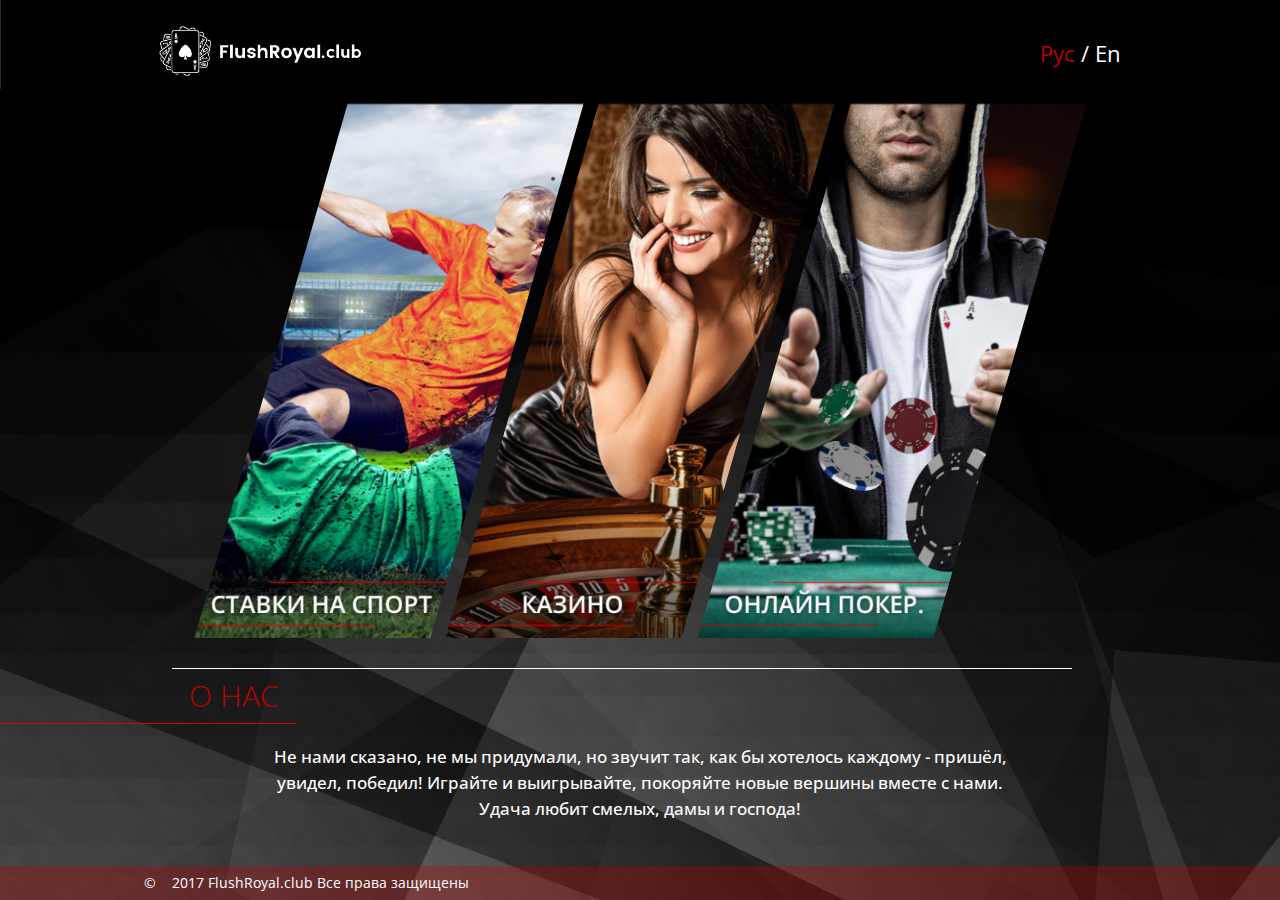
<file: web/index.html>
<!DOCTYPE html>
<html lang="ru">

    <head>
        <meta charset="utf-8">
        <meta http-equiv="X-UA-Compatible" content="IE=edge">
        <meta name="viewport" content="width=device-width, initial-scale=1">
        <title>FlushRoyal.club</title>
        <link href="https://fonts.googleapis.com/css?family=Open+Sans:400,600|Roboto:400,500&amp;subset=cyrillic" rel="stylesheet">
        <link href="css/style.css" rel="stylesheet">
    </head>

    <body>
        <header>
            <div class="container">
                <nav>
                    <div class="nav-left">
                        <a href="/">
                            <img src="images/Logotype_Horizontal_orientation.png" alt="FlushRoyal.club">
                        </a>
                    </div>
                    <div class="nav-right">
                        <ul>
                            <li>
                                <a class="active" href="#">Рус</a>
                            </li>
                            /
                            <li>
                                <a href="#">En</a>
                            </li>
                        </ul>
                    </div>
                </nav>
            </div>
        </header>

        <main>
            <div class="container">
                <div class="columns flex is-multiline">
                    <div class="column">
                        <img src="images/ball.png" alt>
                        <div class="title-wrap">
                            <a class href="http://flushroyal.bet" target="_blank">
                                <h5 class="h5 h5-t">Ставки на спорт</h5>
                            </a>

                        </div>
                    </div>
                    <div class="column">
                        <img src="images/dices.png" alt>
                        <div class="title-wrap">
                            <a class href="http://flushroyal.casino" target="_blank">
                                <h5 class="h5 h5-t">Казино</h5>
                            </a>

                        </div>
                    </div>
                    <div class="column">
                        <img src="images/card.png" alt>
                        <div class="title-wrap">
                            <a class href="http:// flushroyal.poker" target="_blank">
                                 <h5 class="h5 h5-t">Онлайн покер.</h5>                                                     
                            </a>

                        </div>
                    </div>
                </div>
                <section>
                    <div class="wrap">
                        <h3 class="text-uppercase">О Нас</h3>
                    </div>
                    <div class="wrap">
                        <p class="about-text"> Не нами сказано, не мы придумали, но звучит так, как бы хотелось каждому - пришёл, увидел, победил! Играйте и выигрывайте, покоряйте новые вершины вместе с нами. Удача любит смелых, дамы и господа!</p>
                    </div>
                </section>
            </div>
        </main>

        <footer>
            <div class="container">
                <span class="copyright">©&nbsp;&nbsp;&nbsp;&nbsp;2017 FlushRoyal.club Все права защищены</span>
            </div>
        </footer>
    </body>

</html>
</file>
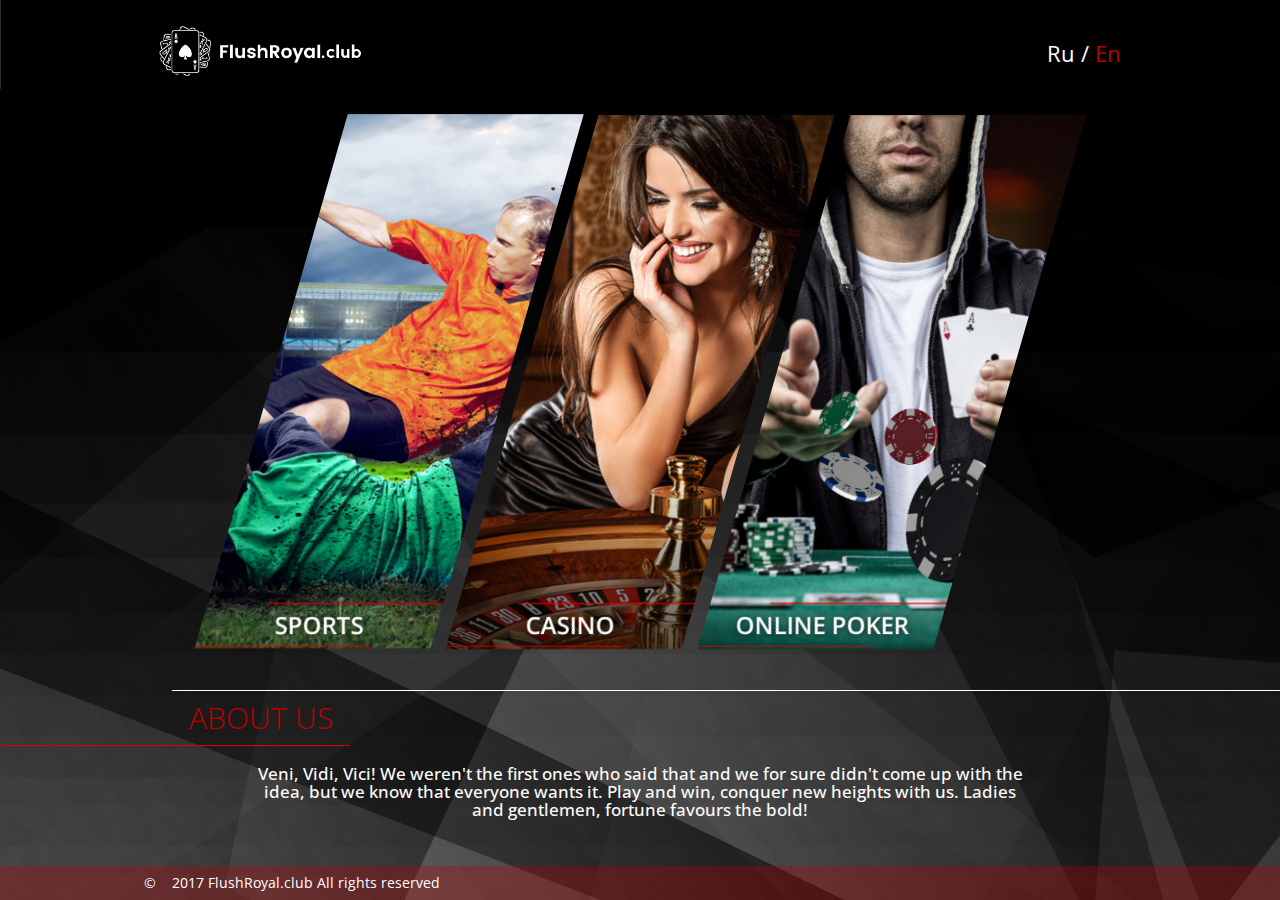
<file: web/en_index.html>
<!DOCTYPE html>
<html lang="en">

    <head>
        <meta charset="utf-8">
        <meta http-equiv="X-UA-Compatible" content="IE=edge">
        <meta name="viewport" content="width=device-width, initial-scale=1">
        <title>FlushRoyal.club</title>
        <link href="https://fonts.googleapis.com/css?family=Open+Sans:400,600|Roboto&amp;subset=cyrillic" rel="stylesheet">
        <link href="css/style.css" rel="stylesheet">
    </head>

    <body>

        <header>
            <div class="container">
                <nav>
                    <div class="nav-left">
                        <a href="/">
                            <img src="images/Logotype_Horizontal_orientation.png" alt="FlushRoyal.club">
                        </a>
                    </div>
                    <div class="nav-right">
                        <ul>
                            <li>
                                <a href="#">Ru</a>
                            </li>
                            /
                            <li>
                                <a class="active" href="#">En</a>
                            </li>
                        </ul>
                    </div>
                </nav>
            </div>
        </header>

        <main>
            <div class="container">
                <div class="columns flex is-multiline">
                    <div class="column">
                        <img src="images/ball.png" alt>
                        <div class="title-wrap">
                            <a class href="#">
                                <h5 class="h5">Sports</h5>
                            </a>

                        </div>
                    </div>
                    <div class="column">
                        <img src="images/dices.png" alt>
                        <div class="title-wrap">
                            <a class href="#">
                                <h5 class="h5">Casino</h5>
                            </a>

                        </div>
                    </div>
                    <div class="column">
                        <img src="images/card.png" alt>
                        <div class="title-wrap">
                            <a class href="#">
                                <h5 class="h5">Online poker</h5>
                            </a>

                        </div>
                    </div>
                </div>
                <section>
                    <div class="wrap">
                        <h3 class="text-uppercase">about us</h3>
                    </div>
                    <div class="wrap">
                        <p>Veni, Vidi, Vici! We weren't the first ones who said that and we for sure didn't come up with the idea, but we know that everyone wants it. Play and win, conquer new heights with us. Ladies and gentlemen, fortune favours the bold!</p>
                    </div>
                </section>
            </div>
        </main>

        <footer>
            <div class="container">
                <span>©&nbsp;&nbsp;&nbsp;&nbsp;2017 FlushRoyal.club All rights reserved </span>
            </div>
        </footer>
    </body>

</html>
</file>
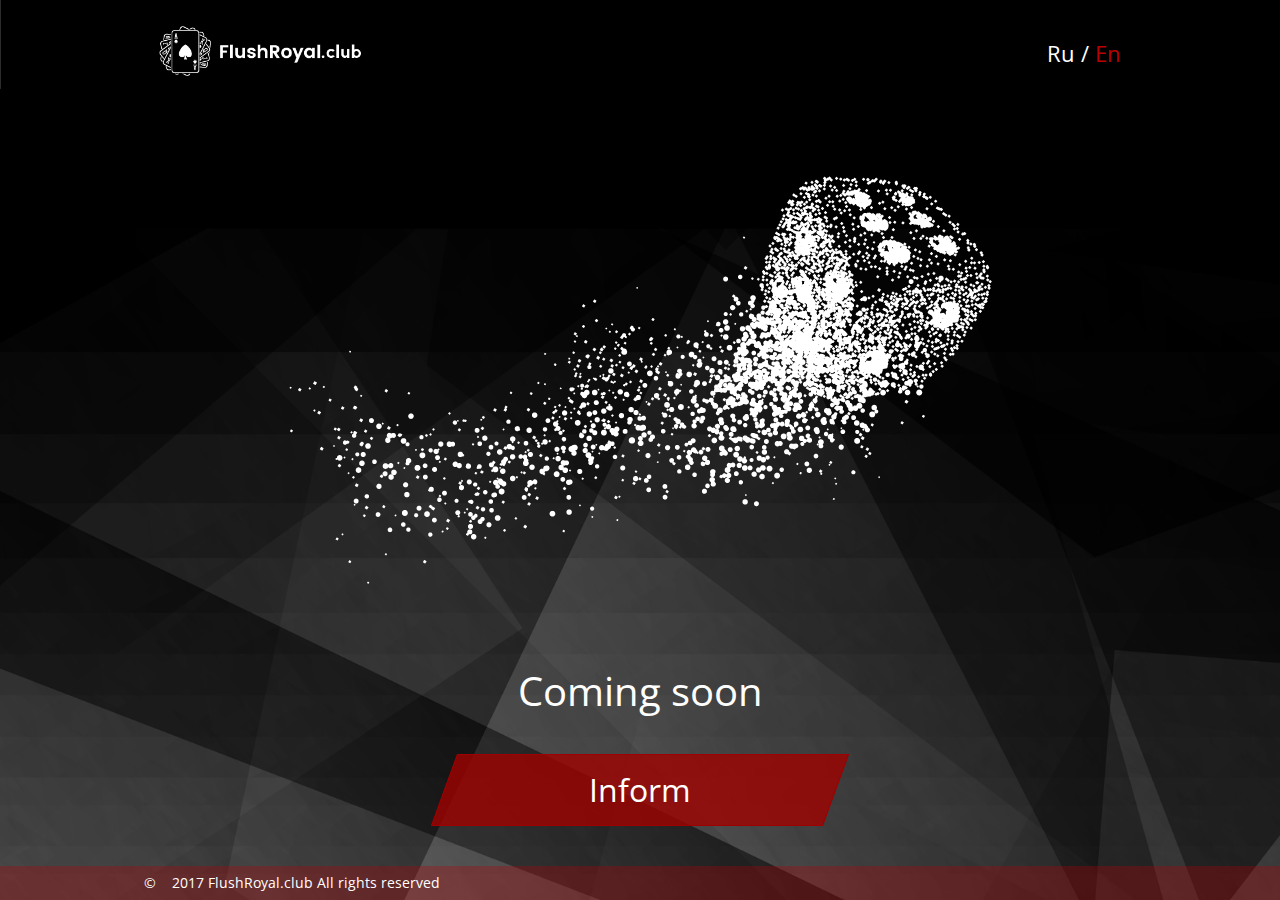
<file: web/en_index_stub.html>
<!DOCTYPE html>
<html lang="en">

    <head>
        <meta charset="utf-8">
        <meta http-equiv="X-UA-Compatible" content="IE=edge">
        <meta name="viewport" content="width=device-width, initial-scale=1">
        <title>FlushRoyal.club</title>
        <link href="https://fonts.googleapis.com/css?family=Open+Sans:400,600|Roboto:400,500&amp;subset=cyrillic" rel="stylesheet">
        <link href="css/style.css" rel="stylesheet">
    </head>

    <body>

        <header>
            <div class="container">
                <nav>
                    <div class="nav-left">
                        <a href="/">
                            <img src="images/Logotype_Horizontal_orientation.png" alt="FlushRoyal.club">
                        </a>
                    </div>
                    <div class="nav-right">
                        <ul>
                            <li>
                                <a href="#">Ru</a>
                            </li>
                            /
                            <li>
                                <a class="active" href="#">En</a>
                            </li>
                        </ul>
                    </div>
                </nav>
            </div>
        </header>

        <main>
            <div class="container flex direction-column align-items-center">
                <img class="aim" src="images/Dice.png" alt>
                <span style="font-size: 40px">Coming soon</span>
                <a class="button modal-button" data-target="modal">
                    <span>Inform</span>
                </a>
            </div>
        </main>

        <footer>
            <div class="container">
                <span>©&nbsp;&nbsp;&nbsp;&nbsp;2017 FlushRoyal.club All rights reserved </span>
            </div>
        </footer>
        <!-- modal -->
        <div class="modal" id="modal">
            <div class="modal-background"></div>
            <div class="modal-content">
                <form action="">
                    <input type="text" placeholder="Name">
                    <input type="email" placeholder="Email">
                    <a class="button">
                        <span>Inform</span>
                    </a>
                </form>
            </div>
            <button class="modal-close"></button>
        </div>
        <!-- 🔚 modal -->
        <script src="js/common.js"></script>
    </body>

</html>
</file>
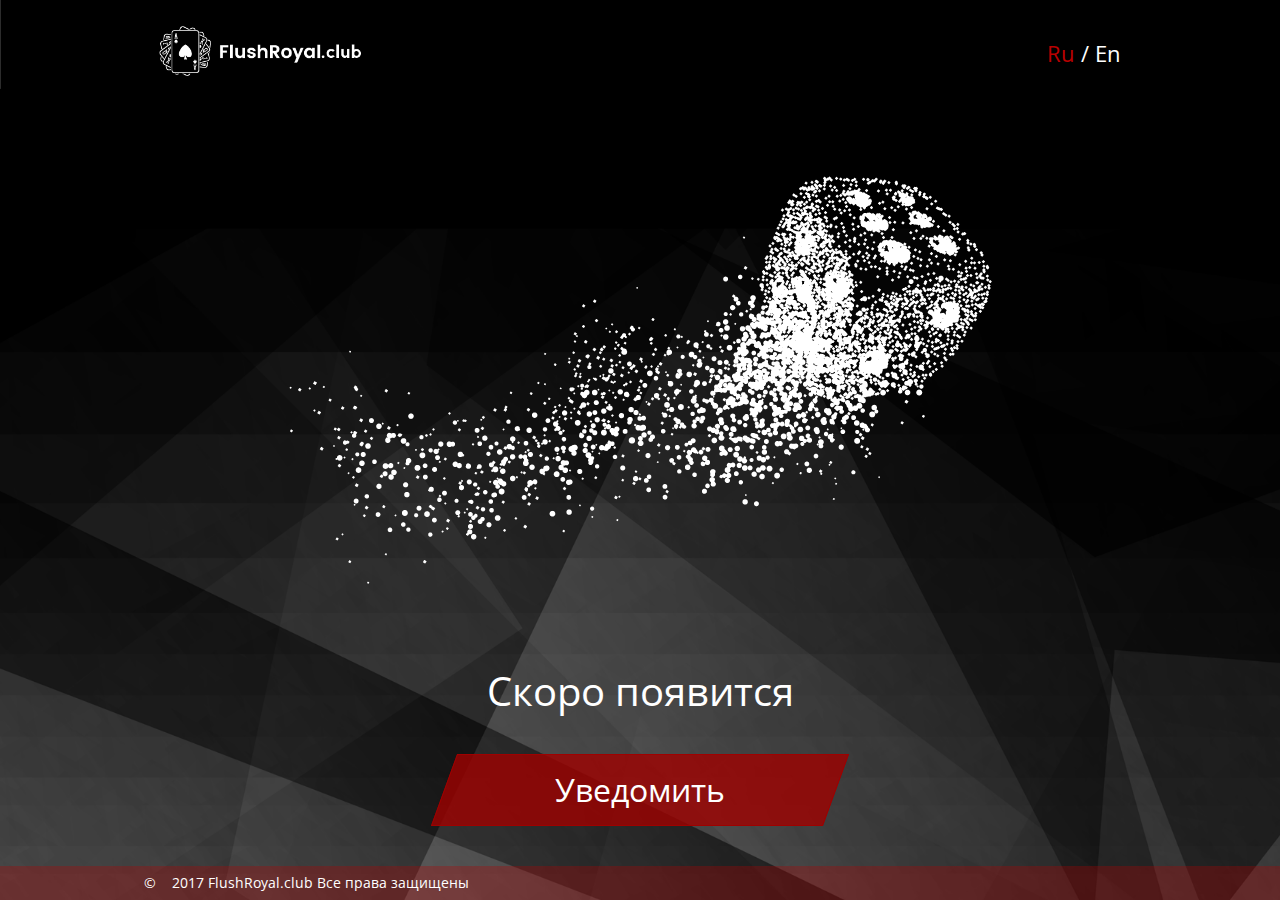
<file: web/index_stub.html>
<!DOCTYPE html>
<html lang="ru">

    <head>
        <meta charset="utf-8">
        <meta http-equiv="X-UA-Compatible" content="IE=edge">
        <meta name="viewport" content="width=device-width, initial-scale=1">
        <title>FlushRoyal.club</title>
        <link href="https://fonts.googleapis.com/css?family=Open+Sans:400,600|Roboto&amp;subset=cyrillic" rel="stylesheet">
        <link href="css/style.css" rel="stylesheet">
    </head>

    <body>

        <header>
            <div class="container">
                <nav>
                    <div class="nav-left">
                        <a href="/">
                            <img src="images/Logotype_Horizontal_orientation.png" alt="FlushRoyal.club">
                        </a>
                    </div>
                    <div class="nav-right">
                        <ul>
                            <li>
                                <a class="active" href="#">Ru</a>
                            </li>
                            /
                            <li>
                                <a href="#">En</a>
                            </li>
                        </ul>
                    </div>
                </nav>
            </div>
        </header>

        <main> 
            <div class="container flex direction-column align-items-center">
                <img class="aim" src="images/Dice.png" alt>
                <span class="copyright" style="font-size: 40px">Скоро появится</span>
                <a class="button modal-button" data-target="modal">
                    <span>Уведомить</span>
                </a>
            </div>
        </main>

        <footer>
            <div class="container">
                <span>©&nbsp;&nbsp;&nbsp;&nbsp;2017 FlushRoyal.club Все права защищены </span>
            </div>
        </footer>
        <!-- modal -->
        <div class="modal" id="modal">
            <div class="modal-background"></div>
            <div class="modal-content">
                <form action="">
                    <input type="text" placeholder="Ваше имя">
                    <input type="email" placeholder="Ваш Email">
                    <a class="button">
                        <span>Уведомить о запуске</span>
                    </a>
                </form>
            </div>
            <button class="modal-close"></button>
        </div>
        <!-- 🔚 modal -->
        <script src="js/common.js"></script>
    </body>

</html>
</file>
<file: web/css/style.css>
/*! normalize.css v7.0.0 | MIT License | github.com/necolas/normalize.css */

/* Document
   ========================================================================== */

/**
 * 1. Correct the line height in all browsers.
 * 2. Prevent adjustments of font size after orientation changes in
 *    IE on Windows Phone and in iOS.
 */

html {
    line-height: 1.15; /* 1 */

        -ms-text-size-adjust: 100%; /* 2 */
    -webkit-text-size-adjust: 100%; /* 2 */
}

/* Sections
   ========================================================================== */

/**
 * Remove the margin in all browsers (opinionated).
 */

body {
    margin: 0;
}

/**
 * Add the correct display in IE 9-.
 */

article,
aside,
footer,
header,
nav,
section {
    display: block;
}

/**
 * Correct the font size and margin on `h1` elements within `section` and
 * `article` contexts in Chrome, Firefox, and Safari.
 */

h1 {
    font-size: 2em;
    margin: .67em 0;
}

/* Grouping content
   ========================================================================== */

/**
 * Add the correct display in IE 9-.
 * 1. Add the correct display in IE.
 */

figcaption,
figure,
main {
    /* 1 */
    display: block;
}

/**
 * Add the correct margin in IE 8.
 */

figure {
    margin: 1em 40px;
}

/**
 * 1. Add the correct box sizing in Firefox.
 * 2. Show the overflow in Edge and IE.
 */

hr {
    overflow: visible; /* 2 */
    box-sizing: content-box; /* 1 */
    height: 0; /* 1 */
}

/**
 * 1. Correct the inheritance and scaling of font size in all browsers.
 * 2. Correct the odd `em` font sizing in all browsers.
 */

pre {
    font-family: monospace, monospace; /* 1 */
    font-size: 1em; /* 2 */
}

/* Text-level semantics
   ========================================================================== */

/**
 * 1. Remove the gray background on active links in IE 10.
 * 2. Remove gaps in links underline in iOS 8+ and Safari 8+.
 */

a {
    background-color: transparent; /* 1 */

    -webkit-text-decoration-skip: objects; /* 2 */
}

/**
 * 1. Remove the bottom border in Chrome 57- and Firefox 39-.
 * 2. Add the correct text decoration in Chrome, Edge, IE, Opera, and Safari.
 */

abbr[title] {
            text-decoration: underline; /* 2 */
            text-decoration: underline dotted; /* 2 */
    border-bottom: none; /* 1 */

    -webkit-text-decoration: underline dotted;
}

/**
 * Prevent the duplicate application of `bolder` by the next rule in Safari 6.
 */

b,
strong {
    font-weight: inherit;
}

/**
 * Add the correct font weight in Chrome, Edge, and Safari.
 */

b,
strong {
    font-weight: bolder;
}

/**
 * 1. Correct the inheritance and scaling of font size in all browsers.
 * 2. Correct the odd `em` font sizing in all browsers.
 */

code,
kbd,
samp {
    font-family: monospace, monospace; /* 1 */
    font-size: 1em; /* 2 */
}

/**
 * Add the correct font style in Android 4.3-.
 */

dfn {
    font-style: italic;
}

/**
 * Add the correct background and color in IE 9-.
 */

mark {
    color: #000;
    background-color: #ff0;
}

/**
 * Add the correct font size in all browsers.
 */

small {
    font-size: 80%;
}

/**
 * Prevent `sub` and `sup` elements from affecting the line height in
 * all browsers.
 */

sub,
sup {
    font-size: 75%;
    line-height: 0;
    position: relative;
    vertical-align: baseline;
}

sub {
    bottom: -.25em;
}

sup {
    top: -.5em;
}

/* Embedded content
   ========================================================================== */

/**
 * Add the correct display in IE 9-.
 */

audio,
video {
    display: inline-block;
}

/**
 * Add the correct display in iOS 4-7.
 */

audio:not([controls]) {
    display: none;
    height: 0;
}

/**
 * Remove the border on images inside links in IE 10-.
 */

img {
    border-style: none;
}

/**
 * Hide the overflow in IE.
 */

svg:not(:root) {
    overflow: hidden;
}

/* Forms
   ========================================================================== */

/**
 * 1. Change the font styles in all browsers (opinionated).
 * 2. Remove the margin in Firefox and Safari.
 */

button,
input,
optgroup,
select,
textarea {
    font-family: sans-serif; /* 1 */
    font-size: 100%; /* 1 */
    line-height: 1.15; /* 1 */
    margin: 0; /* 2 */
}

/**
 * Show the overflow in IE.
 * 1. Show the overflow in Edge.
 */

button,
input {
    /* 1 */
    overflow: visible;
}

/**
 * Remove the inheritance of text transform in Edge, Firefox, and IE.
 * 1. Remove the inheritance of text transform in Firefox.
 */

button,
select {
    /* 1 */
    text-transform: none;
}

/**
 * 1. Prevent a WebKit bug where (2) destroys native `audio` and `video`
 *    controls in Android 4.
 * 2. Correct the inability to style clickable types in iOS and Safari.
 */

button,
html [type='button'],
[type='reset'],
[type='submit'] {
    -webkit-appearance: button; /* 2 */
}

/**
 * Remove the inner border and padding in Firefox.
 */

button::-moz-focus-inner,
[type='button']::-moz-focus-inner,
[type='reset']::-moz-focus-inner,
[type='submit']::-moz-focus-inner {
    padding: 0;
    border-style: none;
}

/**
 * Restore the focus styles unset by the previous rule.
 */

button:-moz-focusring,
[type='button']:-moz-focusring,
[type='reset']:-moz-focusring,
[type='submit']:-moz-focusring {
    outline: 1px dotted ButtonText;
}

/**
 * Correct the padding in Firefox.
 */

fieldset {
    padding: .35em .75em .625em;
}

/**
 * 1. Correct the text wrapping in Edge and IE.
 * 2. Correct the color inheritance from `fieldset` elements in IE.
 * 3. Remove the padding so developers are not caught out when they zero out
 *    `fieldset` elements in all browsers.
 */

legend {
    display: table; /* 1 */
    box-sizing: border-box; /* 1 */
    max-width: 100%; /* 1 */
    padding: 0; /* 3 */
    white-space: normal; /* 1 */
    color: inherit; /* 2 */
}

/**
 * 1. Add the correct display in IE 9-.
 * 2. Add the correct vertical alignment in Chrome, Firefox, and Opera.
 */

progress {
    display: inline-block; /* 1 */
    vertical-align: baseline; /* 2 */
}

/**
 * Remove the default vertical scrollbar in IE.
 */

textarea {
    overflow: auto;
}

/**
 * 1. Add the correct box sizing in IE 10-.
 * 2. Remove the padding in IE 10-.
 */

[type='checkbox'],
[type='radio'] {
    box-sizing: border-box; /* 1 */
    padding: 0; /* 2 */
}

/**
 * Correct the cursor style of increment and decrement buttons in Chrome.
 */

[type='number']::-webkit-inner-spin-button,
[type='number']::-webkit-outer-spin-button {
    height: auto;
}

/**
 * 1. Correct the odd appearance in Chrome and Safari.
 * 2. Correct the outline style in Safari.
 */

[type='search'] {
    outline-offset: -2px; /* 2 */

    -webkit-appearance: textfield; /* 1 */
}

/**
 * Remove the inner padding and cancel buttons in Chrome and Safari on macOS.
 */

[type='search']::-webkit-search-cancel-button,
[type='search']::-webkit-search-decoration {
    -webkit-appearance: none;
}

/**
 * 1. Correct the inability to style clickable types in iOS and Safari.
 * 2. Change font properties to `inherit` in Safari.
 */

::-webkit-file-upload-button {
    font: inherit; /* 2 */

    -webkit-appearance: button; /* 1 */
}

/* Interactive
   ========================================================================== */

/*
 * Add the correct display in IE 9-.
 * 1. Add the correct display in Edge, IE, and Firefox.
 */

details,
menu {
    display: block;
}

/*
 * Add the correct display in all browsers.
 */

summary {
    display: list-item;
}

/* Scripting
   ========================================================================== */

/**
 * Add the correct display in IE 9-.
 */

canvas {
    display: inline-block;
}

/**
 * Add the correct display in IE.
 */

template {
    display: none;
}

/* Hidden
   ========================================================================== */

/**
 * Add the correct display in IE 10-.
 */

[hidden] {
    display: none;
}

main a {
    display: block;
}

.text-is-underline {
    text-decoration: underline !important;
}

.text-is-uppercase {
    text-transform: uppercase !important;
}

.flex {
    display: -webkit-box;
    display: -webkit-flex;
    display: -ms-flexbox;
    display:         flex;
}

.is-multiline {
        -ms-flex-wrap: wrap;
    -webkit-flex-wrap: wrap;
            flex-wrap: wrap;
}

.align-self-center {
    -ms-flex-item-align: center;
    -ms-grid-row-align: center;
    -webkit-align-self: center;
            align-self: center;
}

.align-items-center {
    -webkit-box-align: center;
    -ms-flex-align: center;
    -webkit-align-items: center;
            align-items: center;
}

.full-height {
    height: 100%;
}

.direction-column {
            flex-direction: column;

    -webkit-box-orient: vertical;
    -webkit-box-direction: normal;
        -ms-flex-direction: column;
    -webkit-flex-direction: column;
}

.aim {
    margin: auto;
}

.container .columns {
    -webkit-box-pack: center;
    -webkit-justify-content: center;
    -ms-flex-pack: center;
            justify-content: center;
}

.container .columns .column:nth-child(2) {
    padding: 0 16px;
}

.container .columns .column a {
    width: 100%;
    height: 100%;
}

html {
    font-size: 18px;

    text-rendering: optimizeLegibility;
}

body {
    font-family: 'Open Sans', Roboto, BlinkMacSystemFont, -apple-system, 'Segoe UI', 'Roboto', 'Oxygen', 'Ubuntu', 'Cantarell', 'Fira Sans', 'Droid Sans', 'Helvetica Neue', 'Helvetica', 'Arial', sans-serif;
    display: -webkit-box;
    display: -webkit-flex;
    display: -ms-flexbox;
    display:         flex;
    overflow-x: hidden;
            flex-direction: column;
    min-height: 100vh;
    color: #fff;
    background: url(../images/bgi.png) #333 no-repeat;
    background-size: cover;

    -webkit-box-orient: vertical;
    -webkit-box-direction: normal;
    -webkit-flex-direction: column;
        -ms-flex-direction: column;
}

main,
main > .container {
    display: -webkit-box;
    display: -webkit-flex;
    display: -ms-flexbox;
    display:         flex;
            flex-direction: column;

    -webkit-box-orient: vertical;
    -webkit-box-direction: normal;
    -webkit-flex-direction: column;
        -ms-flex-direction: column;
}

main {
    /* justify-content: center; */
    overflow: hidden;
}

.container {
            flex: 1;

    -webkit-box-flex: 1;
    -webkit-flex: 1;
        -ms-flex: 1;
}

.container .columns {
    -webkit-box-flex: 20;
    -webkit-flex-grow: 20;
    -ms-flex-positive: 20;
            flex-grow: 20;
}

main .container section {
    -webkit-box-flex: 2;
    -webkit-flex-grow: 2;
    -ms-flex-positive: 2;
            flex-grow: 2;
}

body header nav {
    display: -webkit-box;
    display: -webkit-flex;
    display: -ms-flexbox;
    display:         flex;
    padding: 18px 0 20px;

    -webkit-flex-wrap: nowrap;
        -ms-flex-wrap: nowrap;
            flex-wrap: nowrap;
}

body header nav > div {
            flex: 1;

    -webkit-box-flex: 1;
    -webkit-flex: 1;
        -ms-flex: 1;
    -webkit-box-align: center;
    -webkit-align-items: center;
    -ms-flex-align: center;
            align-items: center;
}

.nav-left {
    display: -webkit-box;
    display: -webkit-flex;
    display: -ms-flexbox;
    display:         flex;
}

body header nav .nav-right {
    display: -webkit-box;
    display: -webkit-flex;
    display: -ms-flexbox;
    display:         flex;

    -webkit-box-pack: end;
    -webkit-justify-content: flex-end;
    -ms-flex-pack: end;
            justify-content: flex-end;
}

body header nav .nav-right ul {
    list-style-type: none;
}

body header nav .nav-right ul li {
    font-family: 'Open Sans';
    display: inline;
}

.nav-left a {
    display: block;
    width: auto;
    max-height: 80px;
}

.nav-right ul li a {
    text-decoration: none;
    color: inherit;
}

.nav-right ul li a.active {
    color: #ba0101;
}

body main {
            flex: 2;
    padding-bottom: 80px;

    -webkit-box-flex: 2;
    -webkit-flex: 2;
        -ms-flex: 2;
}

body main p {
    font-family: 'Roboto';
    line-height: 1.3;
    text-align: center;
    color: #fefcfc;
    width: 80%;
    margin: 0 auto;
}

body main h3 {
    font-family: 'Open Sans';
    font-weight: 200;
    line-height: 1.6;
    position: relative;
    z-index: 99;
    display: inline-block;
    margin: 0 0 0 130px; /*! padding: 13px 0; */
    text-transform: uppercase;
    color: #ba0101;
}

section {
    padding: 76px 0;
}

section h3:after,
section h3:before {
    position: absolute;
    display: block;
    width: 100%;
    width: 1000%;
    height: 1px;
    content: '';
}

section .wrap {
    margin-bottom: 60px;
}

section .wrap:last-child {
    width: 80%;
    margin: 0 auto;
}

section h3:after {
    right: -1ch;
    bottom: 0;
    background-color: #df0100;
}

section h3:before {
    top: 0;
    left: -1ch;
    background-color: #fff;
}

footer {
    font-family: 'Roboto';
    color: white;
    background-color: rgba(187, 1, 1, .3);
}

.rotate {
    position: relative;
    overflow: hidden;
    -webkit-transition: -webkit-transform .3s, -webkit-filter .3s;
            transition: -webkit-transform .3s, -webkit-filter .3s;
            transition:         transform .3s, filter .3s;
            transition:         transform .3s, filter .3s, -webkit-transform .3s, -webkit-filter .3s;
    -webkit-transform: skewX(-16deg) scale(1, 1);
        -ms-transform: skewX(-16deg) scale(1, 1);
            transform: skewX(-16deg) scale(1, 1);

    -webkit-filter: contrast(100%) saturate(100%) brightness(100%) drop-shadow(0px 0px 0px transparent);
            filter: contrast(100%) saturate(100%) brightness(100%) drop-shadow(0px 0px 0px transparent);
}

.title-wrap:before {
    position: absolute;
    z-index: -1;
    top: -50%;
    left: -50%;
    width: 200%;
    height: 200%;
    content: '';
    -webkit-transform: skewX(16deg);
        -ms-transform: skewX(16deg);
            transform: skewX(16deg);
    background-repeat: no-repeat;
    background-position: 50%;
}

.columns .column:nth-child(1) .rotate:before {
    background-image: url(../images/1.jpg);
}

.columns .column:nth-child(2) .rotate:before {
    background-image: url(../images/2.jpg);
}

.columns .column:nth-child(3) .rotate:before {
    background-image: url(../images/3.jpg);
}

.title-wrap {
    -webkit-transition: -webkit-transform .3s, -webkit-filter .3s;
            transition: -webkit-transform .3s, -webkit-filter .3s;
            transition:         transform .3s, filter .3s;
            transition:         transform .3s, filter .3s, -webkit-transform .3s, -webkit-filter .3s;
    -webkit-transform: skewX(-16deg) scale(1, 1);
        -ms-transform: skewX(-16deg) scale(1, 1);
            transform: skewX(-16deg) scale(1, 1);
    background-repeat: no-repeat;
    background-position: 50%;
    -webkit-filter: contrast(100%) saturate(100%) brightness(100%) drop-shadow(0px 0px 0px transparent);
            filter: contrast(100%) saturate(100%) brightness(100%) drop-shadow(0px 0px 0px transparent);
}

.columns .column:nth-child(1) .title-wrap:before {
    background-image: url(../images/1.png);
}

.columns .column:nth-child(2) .title-wrap:before {
    background-image: url(../images/2.png);
}

.columns .column:nth-child(3) .title-wrap:before {
    background-image: url(../images/3.jpg);
}

.column img:hover {
    cursor: pointer;
}

.column img:hover ~ .rotate,
.rotate:hover,
.title-wrap:hover,
.column img:hover ~ .title-wrap {
    cursor: pointer;
    -webkit-transition: -webkit-transform .6s, -webkit-filter .1s;
            transition: -webkit-transform .6s, -webkit-filter .1s;
            transition:         transform .6s, filter .1s;
            transition:         transform .6s, filter .1s, -webkit-transform .6s, -webkit-filter .1s;
    -webkit-transform: skewX(-16deg) scale(1.08, 1.08);
        -ms-transform: skewX(-16deg) scale(1.08, 1.08);
            transform: skewX(-16deg) scale(1.08, 1.08);
    -webkit-filter: contrast(80%) saturate(118%) brightness(65%) drop-shadow(20px 40px 12px rgba(0, 0, 0, .35));
            filter: contrast(80%) saturate(118%) brightness(65%) drop-shadow(20px 40px 12px rgba(0, 0, 0, .35));
            z-index: 8888;
}
.title-wrap::hover a .h5{
   z-index: 100000;
   -webkit-filter: none;
            filter: none;
            text-shadow: none;
}
.column {
    position: relative;
}
.column img {
    position: absolute;
    z-index: 9000;
    top: 0;
    right: 0;
    bottom: 0;
    left: 0;
    width: 160px;
    height: 160px;
    margin: auto;
    -webkit-transition: opacity .6s;
            transition: opacity .6s;
    opacity: 0;
}

.column:hover img {
    opacity: 1;
}

.rotate {
    display: -webkit-box;
    display: -webkit-flex;
    display: -ms-flexbox;
    display:         flex;
            flex-direction: column;
    text-decoration: none !important;
    -webkit-box-orient: vertical;
    -webkit-box-direction: normal;
    -webkit-flex-direction: column;
        -ms-flex-direction: column;
    -webkit-box-pack: end;
    -webkit-justify-content: flex-end;
    -ms-flex-pack: end;
            justify-content: flex-end;
    -webkit-box-align: center;
    -webkit-align-items: center;
    -ms-flex-align: center;
            align-items: center;
}

.rotate .h5 {
    font-weight: 500;
    line-height: 1.8;
    margin-bottom: 22px;
    -webkit-transform: skewX(16deg);
        -ms-transform: skewX(16deg);
            transform: skewX(16deg);
    text-decoration: none !important;
    text-transform: uppercase;
    color: #fff;
    z-index: 100000;
}

.rotate .h5:after,
.rotate .h5:before {
    position: absolute;
    display: block;
    width: 200%;
    height: 2px;
    content: '';
    background-color: #df0100;
    z-index: 100000;
}

.rotate .h5:after {
    right: 66px;
}

.rotate .h5:before {
    left: 66px;
}

img {
    max-width: 100%;
}

.container {
    position: relative;
    margin: 0 auto;
}

.container .columns .column {
    flex: none;
    width: 100%;
    max-width: 400px;
    -webkit-box-flex: 0;
    -webkit-flex: none;
        -ms-flex: none;
}

.columns {
    padding: 0 20px;
}
.modal-background {
    position: absolute;
    top: 0;
    right: 0;
    bottom: 0;
    left: 0;
    background-color: rgba(10, 10, 10, .86);
}

.modal-content,
.modal-card {
    position: relative;
    overflow: auto;
    width: 850px;
    width: 100%;
    height: 450px;
    max-height: calc(100vh - 160px);
    margin: 0 20px;
}

.modal-content > * {
    display: -webkit-box;
    display: -webkit-flex;
    display: -ms-flexbox;
    display:         flex;
            flex-direction: column;
    width: 100%;
    -webkit-box-orient: vertical;
    -webkit-box-direction: normal;
    -webkit-flex-direction: column;
        -ms-flex-direction: column;
}

.modal-close {
    position: relative;
    position: fixed;
    top: 20px;
    right: 20px;
    display: inline-block;
    width: 24px;
    width: 40px;
    height: 24px;
    height: 40px;
    cursor: pointer;
    -webkit-user-select: none;
       -moz-user-select: none;
        -ms-user-select: none;
            user-select: none;
    vertical-align: top;
    border: none;
    border-radius: 290486px;
    outline: none;
    background: none;
    background-color: rgba(10, 10, 10, .1);

    -webkit-touch-callout: none;
       -moz-appearance: none;
    -webkit-appearance: none;
}

.modal-close:before,
.modal-close:after {
    position: absolute;
    top: 50%;
    left: 50%;
    display: block;
    width: 50%;
    height: 2px;
    margin-top: -1px;
    margin-left: -25%;
    content: '';
    background-color: white;
}

.modal-close:before {
    -webkit-transform: rotate(45deg);
        -ms-transform: rotate(45deg);
            transform: rotate(45deg);
}

.modal-close:after {
    -webkit-transform: rotate(-45deg);
        -ms-transform: rotate(-45deg);
            transform: rotate(-45deg);
}

.modal-close:hover {
    background-color: rgba(10, 10, 10, .2);
}

.modal-close.is-small {
    width: 16px;
    height: 16px;
}

.modal-close.is-medium {
    width: 32px;
    height: 32px;
}

.modal-close.is-large {
    width: 40px;
    height: 40px;
}

.modal-card {
    display: -webkit-box;
    display: -ms-flexbox;
    display: -webkit-flex;
    display:         flex;
    overflow: hidden;
            flex-direction: column;
    max-height: calc(100vh - 40px);
    -webkit-box-orient: vertical;
    -webkit-box-direction: normal;
        -ms-flex-direction: column;
    -webkit-flex-direction: column;
}

.modal-card-head,
.modal-card-foot {
    position: relative;
    display: -webkit-box;
    display: -ms-flexbox;
    display: -webkit-flex;
    display:         flex;
    padding: 20px;
    background-color: white;

    -webkit-box-align: center;
    -ms-flex-align: center;
    -webkit-align-items: center;
            align-items: center;
    -ms-flex-negative: 0;
    -webkit-flex-shrink: 0;
            flex-shrink: 0;
    -webkit-box-pack: start;
    -ms-flex-pack: start;
    -webkit-justify-content: flex-start;
            justify-content: flex-start;
}

.modal-card-head {
    border-bottom: 1px solid #dbdbdb;
    border-top-left-radius: 5px;
    border-top-right-radius: 5px;
}

.modal-card-title {
    font-size: 24px;
    line-height: 1;
    color: #363636;

    -webkit-box-flex: 1;
    -ms-flex-positive: 1;
    -webkit-flex-grow: 1;
            flex-grow: 1;
    -ms-flex-negative: 0;
    -webkit-flex-shrink: 0;
            flex-shrink: 0;
}

.modal-card-foot {
    border-top: 1px solid #dbdbdb;
    border-bottom-right-radius: 5px;
    border-bottom-left-radius: 5px;
}

.modal-card-foot .button:not(:last-child) {
    margin-right: 10px;
}

.modal-card-body {
    overflow: auto;
    padding: 20px;
    background-color: white;

    -webkit-box-flex: 1;
    -ms-flex-positive: 1;
    -webkit-flex-grow: 1;
            flex-grow: 1;
    -ms-flex-negative: 1;
    -webkit-flex-shrink: 1;
            flex-shrink: 1;
}

.modal {
    position: absolute;
    position: fixed;
    z-index: 1986;
    top: 0;
    right: 0;
    bottom: 0;
    left: 0;
    display: none;
    overflow: hidden;

    -webkit-box-align: center;
    -ms-flex-align: center;
    -webkit-align-items: center;
            align-items: center;
    -webkit-box-pack: center;
    -ms-flex-pack: center;
    -webkit-justify-content: center;
            justify-content: center;
}

.modal.is-active {
    display: -webkit-box;
    display: -ms-flexbox;
    display: -webkit-flex;
    display:         flex;
}

.is-clipped {
    overflow: hidden !important;
}

.button {
    font-size: 16px;
    line-height: 24px;
    position: relative;
    display: -webkit-inline-box;
    display: -ms-inline-flexbox;
    display: -webkit-inline-flex;
    display:         inline-flex;
    height: 32px;
    padding-right: 8px;
    padding-right: 10px;
    padding-left: 8px;
    padding-left: 10px;
    cursor: pointer;
    -webkit-user-select: none;
       -moz-user-select: none;
        -ms-user-select: none;
            user-select: none;
    text-align: center;
    vertical-align: top;
    white-space: nowrap;
    color: #363636;
    border: 1px solid #dbdbdb;
    border-radius: 0;
    background-color: white;

       -moz-appearance: none;
    -webkit-appearance: none;
    -webkit-box-align: center;
    -ms-flex-align: center;
    -webkit-align-items: center;
            align-items: center;
    -webkit-box-pack: start;
    -ms-flex-pack: start;
    -webkit-justify-content: flex-start;
            justify-content: flex-start;
    -webkit-touch-callout: none;
    -webkit-box-pack: center;
    -ms-flex-pack: center;
    -webkit-justify-content: center;
            justify-content: center;
}

.button {
    font-size: 32px;
    width: 370px;
    height: 70px;
    margin: 40px 0;
    -webkit-transform: skewX(-20deg);
        -ms-transform: skewX(-20deg);
            transform: skewX(-20deg);
    color: #fff;
    border: 1px solid #9f0100;
    background-color: rgba(159, 1, 0, .8);
}

.button span {
    -webkit-transform: skewX(20deg);
        -ms-transform: skewX(20deg);
            transform: skewX(20deg);
}

.modal-content {
    display: -webkit-box;
    display: -webkit-flex;
    display: -ms-flexbox;
    display:         flex;
    background: -webkit-linear-gradient(#4b0d0e 0%, #191919 55%);
    background:         linear-gradient(#4b0d0e 0%, #191919 55%); /* Chrome10-25,Safari5.1-6 */

    -webkit-box-align: center;
    -webkit-align-items: center;
    -ms-flex-align: center;
            align-items: center;
    -webkit-box-pack: center;
    -webkit-justify-content: center;
    -ms-flex-pack: center;
            justify-content: center; /* FF3.6-15 */
}

main .button {
    margin-top: 100px;
}

.modal-content input {
    padding: 16px;
}

.modal-content > * {
    -webkit-box-align: center;
    -webkit-align-items: center;
    -ms-flex-align: center;
            align-items: center;
}

.button:hover {
    border-color: #9f0100;
}

.button:active,
.button:focus,
.button.is-active {
    border-color: #9f0100;
    outline: none;
}

.button[disabled],
.button.is-disabled {
    cursor: not-allowed;
    pointer-events: none;
    border-color: #dbdbdb;
    background-color: white;
}

.button[disabled]::-moz-placeholder,
.button.is-disabled::-moz-placeholder {
    color: rgba(54, 54, 54, .3);
}

.button[disabled]::-webkit-input-placeholder,
.button.is-disabled::-webkit-input-placeholder {
    color: rgba(54, 54, 54, .3);
}

.button[disabled]:-moz-placeholder,
.button.is-disabled:-moz-placeholder {
    color: rgba(54, 54, 54, .3);
}

.button[disabled]:-ms-input-placeholder,
.button.is-disabled:-ms-input-placeholder {
    color: rgba(54, 54, 54, .3);
}

.button strong {
    color: inherit;
}

.button small {
    font-size: 12px;
    line-height: 1;
    display: block;
    margin-top: 5px;
}

.button .icon:first-child,
.button .tag:first-child {
    margin-right: 4px;
    margin-left: -2px;
}

.button .icon:last-child,
.button .tag:last-child {
    margin-right: -2px;
    margin-left: 4px;
}

.button:hover,
.button:focus,
.button.is-active {
    background-color: #9f0100;
}

.button:active {
    box-shadow: inset 0 1px 2px rgba(10, 10, 10, .2);
}

.input,
.textarea {
    font-size: 16px;
    line-height: 24px;
    position: relative;
    display: -webkit-inline-box;
    display: -ms-inline-flexbox;
    display: -webkit-inline-flex;
    display:         inline-flex;
    height: 50px;
    padding-right: 8px;
    padding-left: 8px;
    vertical-align: top;
    color: #363636;
    border: 1px solid #dbdbdb;
    border-radius: 0;
    background-color: white;
    box-shadow: inset 0 1px 2px rgba(10, 10, 10, .1);

       -moz-appearance: none;
    -webkit-appearance: none;
    -webkit-box-align: center;
    -ms-flex-align: center;
    -webkit-align-items: center;
            align-items: center;
    -webkit-box-pack: start;
    -ms-flex-pack: start;
    -webkit-justify-content: flex-start;
            justify-content: flex-start;
}

.input:hover,
.textarea:hover {
    border-color: #b5b5b5;
}

.input:active,
.input:focus,
.input.is-active,
.textarea:active,
.textarea:focus,
.textarea.is-active {
    border-color: #6da9cf;
    outline: none;
}

.input[disabled],
.input.is-disabled,
.textarea[disabled],
.textarea.is-disabled {
    cursor: not-allowed;
    pointer-events: none;
    border-color: #dbdbdb;
    background-color: white;
}

.input[disabled]::-moz-placeholder,
.input.is-disabled::-moz-placeholder,
.textarea[disabled]::-moz-placeholder,
.textarea.is-disabled::-moz-placeholder {
    color: rgba(54, 54, 54, .3);
}

.input[disabled]::-webkit-input-placeholder,
.input.is-disabled::-webkit-input-placeholder,
.textarea[disabled]::-webkit-input-placeholder,
.textarea.is-disabled::-webkit-input-placeholder {
    color: rgba(54, 54, 54, .3);
}

.input[disabled]:-moz-placeholder,
.input.is-disabled:-moz-placeholder,
.textarea[disabled]:-moz-placeholder,
.textarea.is-disabled:-moz-placeholder {
    color: rgba(54, 54, 54, .3);
}

.input[disabled]:-ms-input-placeholder,
.input.is-disabled:-ms-input-placeholder,
.textarea[disabled]:-ms-input-placeholder,
.textarea.is-disabled:-ms-input-placeholder {
    color: rgba(54, 54, 54, .3);
}

.input.is-white,
.textarea.is-white {
    border-color: white;
}

.input.is-black,
.textarea.is-black {
    border-color: #0a0a0a;
}

.modal input {
    border: 1px solid #9f0100;
}

body > * {
    /*padding: 0 15px 0 5px;*/
}

/*@media 
(-webkit-min-device-pixel-ratio: 2), 
(min-resolution: 192dpi),
(width: 768px)
 { 
   .container .columns .column {
        max-height: 690px;
    }
}*/

section {
    padding-top: 0 !important;
    padding-bottom: 0 !important;
}

body main p {
    margin-top: 0 !important;
}

/* h5 */

.title-wrap {
    position: absolute;
    bottom: 0;
    overflow: hidden;
    width: 100%;
    height: 100%;
    -webkit-transform: skewX(-16deg);
        -ms-transform: skewX(-16deg);
            transform: skewX(-16deg);
    text-align: center;
    z-index: 8888;
}

.container .columns .column:nth-child(2) .title-wrap {
    width: calc(100% - 32px);
}

h5 {
    font-weight: 600;
    line-height: 1.5;
    position: absolute;
    right: 0;
    bottom: 4%;
    z-index: 100000;
    left: 0;
    display: inline-block;
    margin: 0 auto;
    -webkit-transform: skewX(16deg);
        -ms-transform: skewX(16deg);
            transform: skewX(16deg);
    text-align: center;
    text-decoration: none !important;
    text-transform: uppercase;
    color: #fff;
    text-shadow: 0 0 6px rgba(0, 0, 0, .6);
}

h5:after,
h5:before {
    position: absolute;
    display: block;
    width: 100%;
    height: 1px;
    content: '';
    background-color: #df0100;
    z-index: 99999;
}

h5:after {
    right: 66px;
    bottom: 1px;
}

h5:before {
    top: 1px;
    left: 66px;
}

/* 320 */

body main {
    padding-bottom: 0 !important;
}

/* 1337 */

@media (orientation: landscape) {
    body {
        height: auto;
    }
}
@media screen and (min-width: 320px) and (max-width: 479px){
    .column img{
        width: 57px!important;
        height: 57px!important;
        top: -25px!important;
    }

}
@media screen and (min-width: 320px) {
    h5 {
        font-size: 14px;
        font-weight: 600;
        padding: 5px 0;
    }
.aim{
    margin: 52px 73px 10px auto;
}
    .column img {
        width: 100px;
        height: 100px;
    }

    body header nav {
        padding: 18px 15px 4px;
    }

    .columns {
        padding: 0 25px;
    }

    section,
    footer {
        padding: 0 15px;
    }

    body {
        height: 100%;
    }

    body,
    footer {
        font-size: 75%;
    }

    body main p {
        font-size: 13px;
        line-height: 16px;
        font-weight: 300;
        margin-bottom: 0px;
        margin-top: 15px!important;
    }

    footer {
        line-height: 2.45;
    }

    .nav-right ul li a {
        font-family: 'Open Sans';
        font-weight: 400;
        line-height: 1.2;
    }

    .nav-right ul li a.active {
        color: #ba0101;
    }

    .container {
        width: calc(100% - 40px);
        max-width: 100%;
    }
footer .container{
    text-align: center;
}
    .container .columns {
            -ms-align-items: stretch;
        -webkit-box-align: stretch;
        -webkit-align-items: stretch;
        -ms-flex-align: stretch;
                align-items: stretch;
    }

    .container .columns .column {
        min-height: 116px;
        
    }
.container .columns .column:last-child{
    margin-bottom: 30px;
}
    /*.column img {
        display: none;
    }*/

    section .wrap {
        margin-bottom: 0;
    }

    section {
        padding-top: 10px;
        padding-bottom: 10px;
    }

    body main h3 {
        margin-bottom: 2vh;
        margin-left: 30px;
        padding: 15px 0;
    }

    .rotate {
        height: inherit;
    }

    body main {
        padding-bottom: 20px;
    }

    .modal-content,
    .modal-card {
        width: 280px;
        height: 280px;
        max-height: calc(100vh - 40px);
        margin: 0 auto;
    }

    .modal-content input {
        width: 75%;
        max-width: 75%;
        margin-bottom: 15px;
        padding: 10px;
    }

    .button,
    .modal-content .button {
        font-size: 22px;
        height: 50px;
        margin: 20px 0;
    }

    .modal-content .button {
        width: 70%;
    }

    main .button {
        width: 200px;
    }

    .rotate:before {
        background-position: 50% 20%;
    }

    section .wrap:last-child {
        width: 100%;
    }

    section {
        margin: 0vh 0 0;
    }

    .columns .column:nth-child(3) .title-wrap:before {
        background-size: 60%;
    }

    .columns .column:nth-child(1) .title-wrap:before {
        background-size: 60%;

    }

    .columns .column:nth-child(2) .title-wrap:before {
        background-position: 22% 26%;
    }

    .nav-left img {
        max-width: 122px;
    }
}

@media screen and (min-width: 480px) {
    header {
        font-size: 22px;
    }

    body main p {
        font-size: 14px;
    }

    body main h3 {
        font-size: 30px;
    }

    footer {
        font-size: 12px;
    }

    .modal-content,
    .modal-card {
        width: 400px;
        max-height: calc(100vh - 40px);
        margin: 0 auto;
    }

    .modal-content input {
        width: 75%;
        max-width: 75%;
        margin-bottom: 15px;
        padding: 10px;
    }

    .modal-content .button {
        width: 43.5%;
    }

    .columns .column:nth-child(3) .title-wrap:before {
        /*! background-size: cover; */
    }

    .columns .column:nth-child(2) .title-wrap:before {
        /*! background-size: cover; */
    }

    .columns .column:nth-child(1) .title-wrap:before {
        background-size: 60%;
    }

    .nav-left img {
        max-width: 160px;
    }
}
@media screen and (min-width: 768px) and (max-width: 991px){
    .column img{
        width: 140px!important;
        height: 140px!important;
    }
    .container .columns .column{
        width: 28% !important;
        margin-bottom: 0;
    }
    h5 {
        font-size: 18px;
        bottom: 16%!important;
        opacity: 1;
    }
}

@media screen and (min-width: 768px) {
    h5 {
        font-size: 18px;
        bottom: 4%;
    }

    .column img {
        width: 160px;
        height: 160px;
    }
footer .container{
    text-align: left;
    font-family: 'Open Sans';
    font-size: 14px;
    font-weight: 400;
    }


    body main p {
        font-size: 17px;
        font-weight: 500;
        font-family: "Open Sans";
        line-height: 18px;
        margin-top: 15px!important;

    }
.about-text{
    /*font-family: 'Open Sans';*/
    line-height: 26px;
}
    .rotate:before {
        background-position: 50% 50%;
    }

    .container {
        width: 760px;
        max-width: 768px;
    }
.aim{
    margin: auto;
}
    .container .columns .column {
        width: 25%;
    }

    .modal-content,
    .modal-card {
        width: 640px;
        height: 450px;
        max-height: calc(100vh - 40px);
        margin: 0 auto;
    }

    .modal input {
        width: 55%;
        max-width: 55%;
        margin-bottom: 35px;
        padding: 15px;
        border: 1px solid #9f0100;
    }
.container .columns .column:last-child{
    margin-bottom: 0;
}
    .modal-content button {
        font-size: 32px;
        width: 43.5%;
        height: 70px;
        margin: 40px 0;
    }

    main .button {
        font-size: 32px;
        width: 370px;
        height: 70px;
        margin: 40px 0;
    }

    section {
        margin: 2vh 0 0;
    }

    body main h3 {
        font-size: 30px;
        margin-bottom: 2.5vh;
    }
}

@media screen and (min-width: 768px) and (min-height: 510px) {
    .columns .column:nth-child(3) .title-wrap:before {
        background-size: 160%;
    }

    .columns .column:nth-child(2) .title-wrap:before {
        background-size: unset;
    }

    .columns .column:nth-child(1) .title-wrap:before {
        background-size: 160%;
    }

    .nav-left img {
        max-width: 203px;
    }
}
@media screen and (min-width: 768px){
    .columns .column:nth-child(2) .title-wrap:before{
       /* background-size: 100%;
        background-position: 0 20%;*/
    }
}

@media screen and (min-width: 320px) and (max-width: 767px){
.container .columns .column{
        margin-bottom: 16px;
}

}
}

@media screen and (min-width: 1337px) {
    .columns .column:nth-child(3) .title-wrap:before{
        background-size: 144%!important;
        /*background-position: -47px 52%;*/
    }
     .columns .column:nth-child(2) .title-wrap:before{
        background-size: 100%;
    }
}

@media screen and (min-width: 320px) and (max-width: 480px){
    .columns .column:nth-child(2) .title-wrap:before{
        background-position: 20% 20%;
    background-size: 75%;
    }
}

@media screen and (min-width: 768px) and (max-width: 991px){
   .columns .column:nth-child(2) .title-wrap:before{
     background-size: 112%;
        background-position: 134% 61%;
   } 
}
@media screen and (min-width: 768px) {
    .columns .column:nth-child(3) .title-wrap:before {
        background-size: 170%;
    }

    .columns .column:nth-child(2) .title-wrap:before {
       background-size: 100%;
        background-position: 0;
    }

    .columns .column:nth-child(1) .title-wrap:before {
        background-size: contain;
    }
}
@media screen and (min-width: 1020px) and (max-width: 1030px){
    .h5{
        bottom: calc(100% - 55vh);
    }

}


@media screen and (max-width: 1024px) and (min-width: 1050px){
     h5 {
       
        bottom: 10px!important;
    }
}
@media screen and (min-width: 992px) {
    h5 {
        font-size: 24px;
    }

    .container {
        width: 992px;
        max-width: 992px;
    }

    .modal-content {
        width: 850px;
    }

    .modal-content button {
        font-size: 32px;
        width: 43.5%;
        height: 70px;
        margin: 40px 0;
    }

    section {
        /*margin-top: 21px;*/
    }

    body main h3 {
        margin-bottom: 0.5vh;
        padding: 4px 0;
    }

    .column img {
        display: block;
    }


 }



@media screen and (min-width: 1336px) and (min-height: 768px) {
   .columns .column:nth-child(3) .title-wrap:before {
        background-size: 154%;
    }

    .columns .column:nth-child(2) .title-wrap:before {
        background-position: 50%;
        background-size: 64%;
    }

    .columns .column:nth-child(1) .title-wrap:before {
        background-size: 90%;
    }
}
.about-text{
    width: 80%;
    margin: 0 auto;
}
@media screen and (min-width: 1336px)  {
    .columns .column:nth-child(3) .title-wrap:before {
   

    }

    .columns .column:nth-child(2) .title-wrap:before {
        background-size: 90%;
        background-position: 0;
    }



    .column {
       /* height: 520px;*/
        max-height: 520px;
    }
    main .container section{
        height: 21%;
        margin: -8vh 0 0;    
    }
}

@media screen and (min-width: 1337px) {
    h5 {
        font-size: 30px;
        bottom: 3%;
        padding: 0;
        z-index: 20000;
    }

    .container {
        width: 1337px;
        max-width: 1337px;
    }
footer .container{
    text-align: left;
    font-size: 18px;
}
.copyright{
    font-size: 18px;
}
    /*.container .columns .column {
        height: 450px;
        max-height: 450px;
    }*/

    .modal-content button {
        font-size: 32px;
        width: 43.5%;
        height: 70px;
        margin: 40px 0;
    }
section .wrap:last-child{
    padding-top: 1%;
}
    body main h3 {
        font-size: 46px;
    }

    body main p {
        font-family: Roboto;
        font-size: 20px;
        font-weight: 400;
        line-height: 26px;
        margin-top: 0!important;
       
    }

    footer {
        font-family: Roboto;
        font-size: 20px;
        font-weight: 400;
    }

    .nav-right ul li a {
        font-size: 22px;
    }

    .nav-left img {
        max-width: 317px;
    }
}

@media screen and (min-width: 768px) and (max-width: 810px) {
    body{
        height: 101vh;
    }
    .columns {
        padding: 0 30px;
    }
}
@media screen and (min-width: 320px) and (max-width: 765px){
    .columns .column:nth-child(1) .title-wrap:before{
            background-image: url(../images/1.jpg);
    }
.columns .column:nth-child(2) .title-wrap:before{
            background-image: url(../images/2.jpg);
            
    }
    .columns .column:nth-child(3) .title-wrap:before{
            background-image: url(../images/3.jpg);
    }
    section{
        margin-bottom: 12%;
    }

}  
@media screen and (min-width: 320px) and (max-width: 345px){
    h5{
        bottom: 6%;
        padding: 3px 0;
    }

}
@media screen and (min-width: 1336px) and (max-height: 823px){
        .column{
            max-height: 440px!important;
            }
}
@media screen and (max-width: 1200px) and (max-height: 670px){
    .column{
            max-height: 440px!important;
            }
}
</file>
